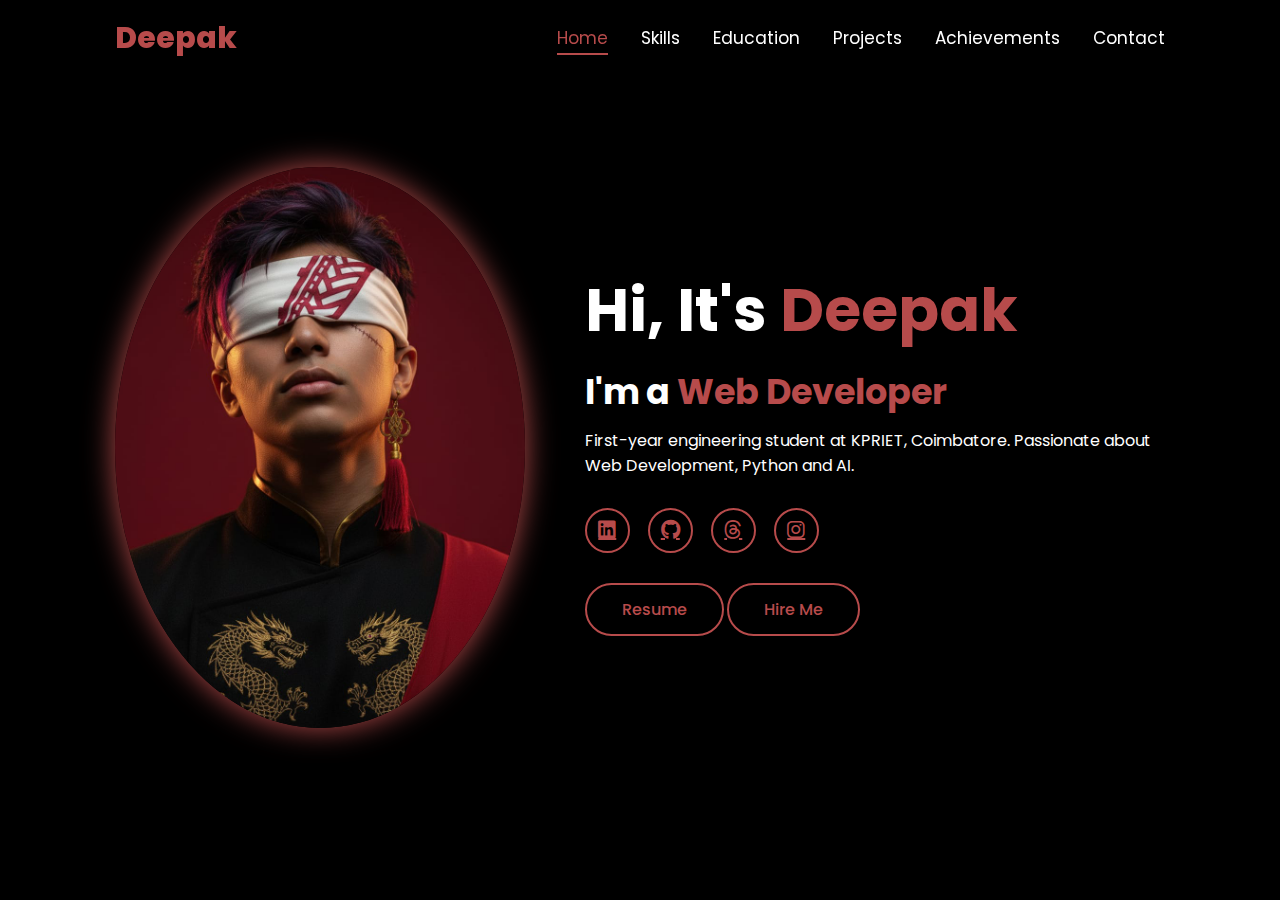
<file: index.html>
<!DOCTYPE html>
<html lang="en">
<head>
    <link href="https://cdn.jsdelivr.net/npm/bootstrap@5.3.8/dist/css/bootstrap.min.css" rel="stylesheet"
     integrity="sha384-sRIl4kxILFvY47J16cr9ZwB07vP4J8+LH7qKQnuqkuIAvNWLzeN8tE5YBujZqJLB" crossorigin="anonymous">
     <script src="https://cdn.jsdelivr.net/npm/bootstrap@5.3.8/dist/js/bootstrap.bundle.min.js" 
     integrity="sha384-FKyoEForCGlyvwx9Hj09JcYn3nv7wiPVlz7YYwJrWVcXK/BmnVDxM+D2scQbITxI" crossorigin="anonymous"></script>
<meta charset="UTF-8">
<title>Deepak | Home</title>
<link rel="stylesheet" href="https://cdnjs.cloudflare.com/ajax/libs/font-awesome/6.5.2/css/all.min.css">
<link rel="stylesheet" href="style.css">
</head>
<body>

<header>
    <a class="logo">Deepak</a>
    <nav>
        <a class="active" href="index.html">Home</a>
        <a href="skills.html">Skills</a>
        <a href="education.html">Education</a>
        <a href="projects.html">Projects</a>
        <a href="achievements.html">Achievements</a>
        <a href="contact.html">Contact</a>
    </nav>
</header>

<section class="home">
    <div class="home-img">
        <img src="main.jpeg">
    </div>

    <div class="home-content">
        <h1>Hi, It's <span>Deepak</span></h1>
        <h3>I'm a <span>Web Developer</span></h3>
        <p>
            First-year engineering student at KPRIET, Coimbatore.
            Passionate about Web Development, Python and AI.
        </p>

        <div class="social-icons">
            <a href="https://www.linkedin.com/in/deepak-mouriya-ba7919327/"><i class="fa-brands fa-linkedin"></i></a>
            <a href="https://github.com/Deepak-Mouriya-M"><i class="fa-brands fa-github"></i></a>
            <a href="https://www.threads.com/@mourideepak"><i class="fa-brands fa-threads"></i></a>
            <a href="https://www.instagram.com/mourideepak/"><i class="fa-brands fa-instagram"></i></a>
        </div>
        <a href="resume.pdf" class="btn">Resume</a>
        <a href="#" class="btn">Hire Me</a>
    </div>
</section>

<script>
    const links = document.querySelectorAll("nav a");

    links.forEach(link => {
        link.addEventListener("click", e => {
            e.preventDefault();
            const target = link.getAttribute("href");

            document.body.classList.add("fade-out");

            setTimeout(() => {
                window.location.href = target;
            }, 400);
        });
    });
</script>


</body>
</html>
</file>
<file: style.css>
@import url('https://fonts.googleapis.com/css2?family=Poppins:wght@300;400;500;600;700&display=swap');

*{
    margin: 0;
    padding: 0;
    box-sizing: border-box;
    font-family: 'Poppins', sans-serif;
}

html{
    font-size: 62.5%;
}

body{
    background: black;
    color: white;
}

/* HEADER */
header{
    position: fixed;
    top: 0;
    width: 100%;
    padding: 1.5rem 9%;
    display: flex;
    justify-content: space-between;
    align-items: center;
    z-index: 100;
}

.logo{
    font-size: 3rem;
    font-weight: 800;
    color: #b74b4b;
    text-decoration: none;
}

nav a{
    margin-left: 3rem;
    font-size: 1.7rem;
    color: white;
    text-decoration: none;
}

nav a:hover,
nav a.active{
    color: #b74b4b;
}

/* SECTIONS */
section{
    min-height: 100vh;
    padding: 10rem 9%;
}

/* HOME */
.home{
    display: flex;
    align-items: center;
    justify-content: space-between;
    gap: 6rem;
}

.home-img img{
    width: 32vw;
    border-radius: 50%;
    box-shadow: 0 0 30px #b74b4b;
}

.home-content h1{
    font-size: 6rem;
}

.home-content h3{
    font-size: 3.5rem;
    margin: 1rem 0;
}

.home-content p{
    font-size: 1.6rem;
    max-width: 600px;
}

span{
    color: #b74b4b;
}

/* SOCIAL ICONS */
.social-icons{
    margin-top: 3rem;
    display: flex;
    gap: 1.8rem;
}

.social-icons a{
    width: 4.5rem;
    height: 4.5rem;
    border-radius: 50%;
    display: flex;
    align-items: center;
    justify-content: center;
    border: 2px solid #b74b4b;
    color: #b74b4b;
    font-size: 2rem;
    transition: 0.3s;
}

.social-icons a:hover{
    background: #b74b4b;
    color: black;
    box-shadow: 0 0 20px #b74b4b;
    transform: translateY(-5px);
}

/* PAGE CONTENT */
.page-title{
    font-size: 5rem;
    color: #b74b4b;
    margin-bottom: 3rem;
}

.card{
    background: #111;
    padding: 2.5rem;
    border-radius: 1rem;
    font-size: 1.6rem;
    margin-bottom: 2rem;
}

/* HIRE ME BUTTON */
.btn{
    display: inline-block;
    margin-top: 3rem;
    padding: 1.2rem 3.5rem;
    background: transparent;
    border: 2px solid #b74b4b;
    color: #b74b4b;
    font-size: 1.6rem;
    font-weight: 500;
    border-radius: 4rem;
    text-decoration: none;
    transition: 0.3s ease;
}

.btn:hover{
    background: #b74b4b;
    color: black;
    box-shadow: 0 0 25px #b74b4b;
    transform: scale(1.05);
    transform-box: border-box;
}


/* ===========================
   PAGE LOAD ANIMATION
=========================== */
section {
    animation: pageFade 0.8s ease-in-out;
}

@keyframes pageFade {
    from {
        opacity: 0;
        transform: translateY(30px);
    }
    to {
        opacity: 1;
        transform: translateY(0);
    }
}

/* ===========================
   CARD HOVER TRANSITION
=========================== */
.card {
    transition: transform 0.4s ease, box-shadow 0.4s ease;
}

.card:hover {
    transform: translateY(-8px) scale(1.02);
    box-shadow: 0 0 25px #b74b4b;
}

/* ===========================
   NAV LINK TRANSITION
=========================== */
nav a {
    position: relative;
    transition: color 0.3s ease;
}

nav a::after {
    content: "";
    position: absolute;
    left: 0;
    bottom: -5px;
    width: 0%;
    height: 2px;
    background: #b74b4b;
    transition: width 0.3s ease;
}

nav a:hover::after,
nav a.active::after {
    width: 100%;
}

/* ===========================
   PAGE EXIT ANIMATION
=========================== */
body.fade-out {
    animation: fadeOut 0.4s ease forwards;
}

@keyframes fadeOut {
    from {
        opacity: 1;
    }
    to {
        opacity: 0;
    }
}
</file>
